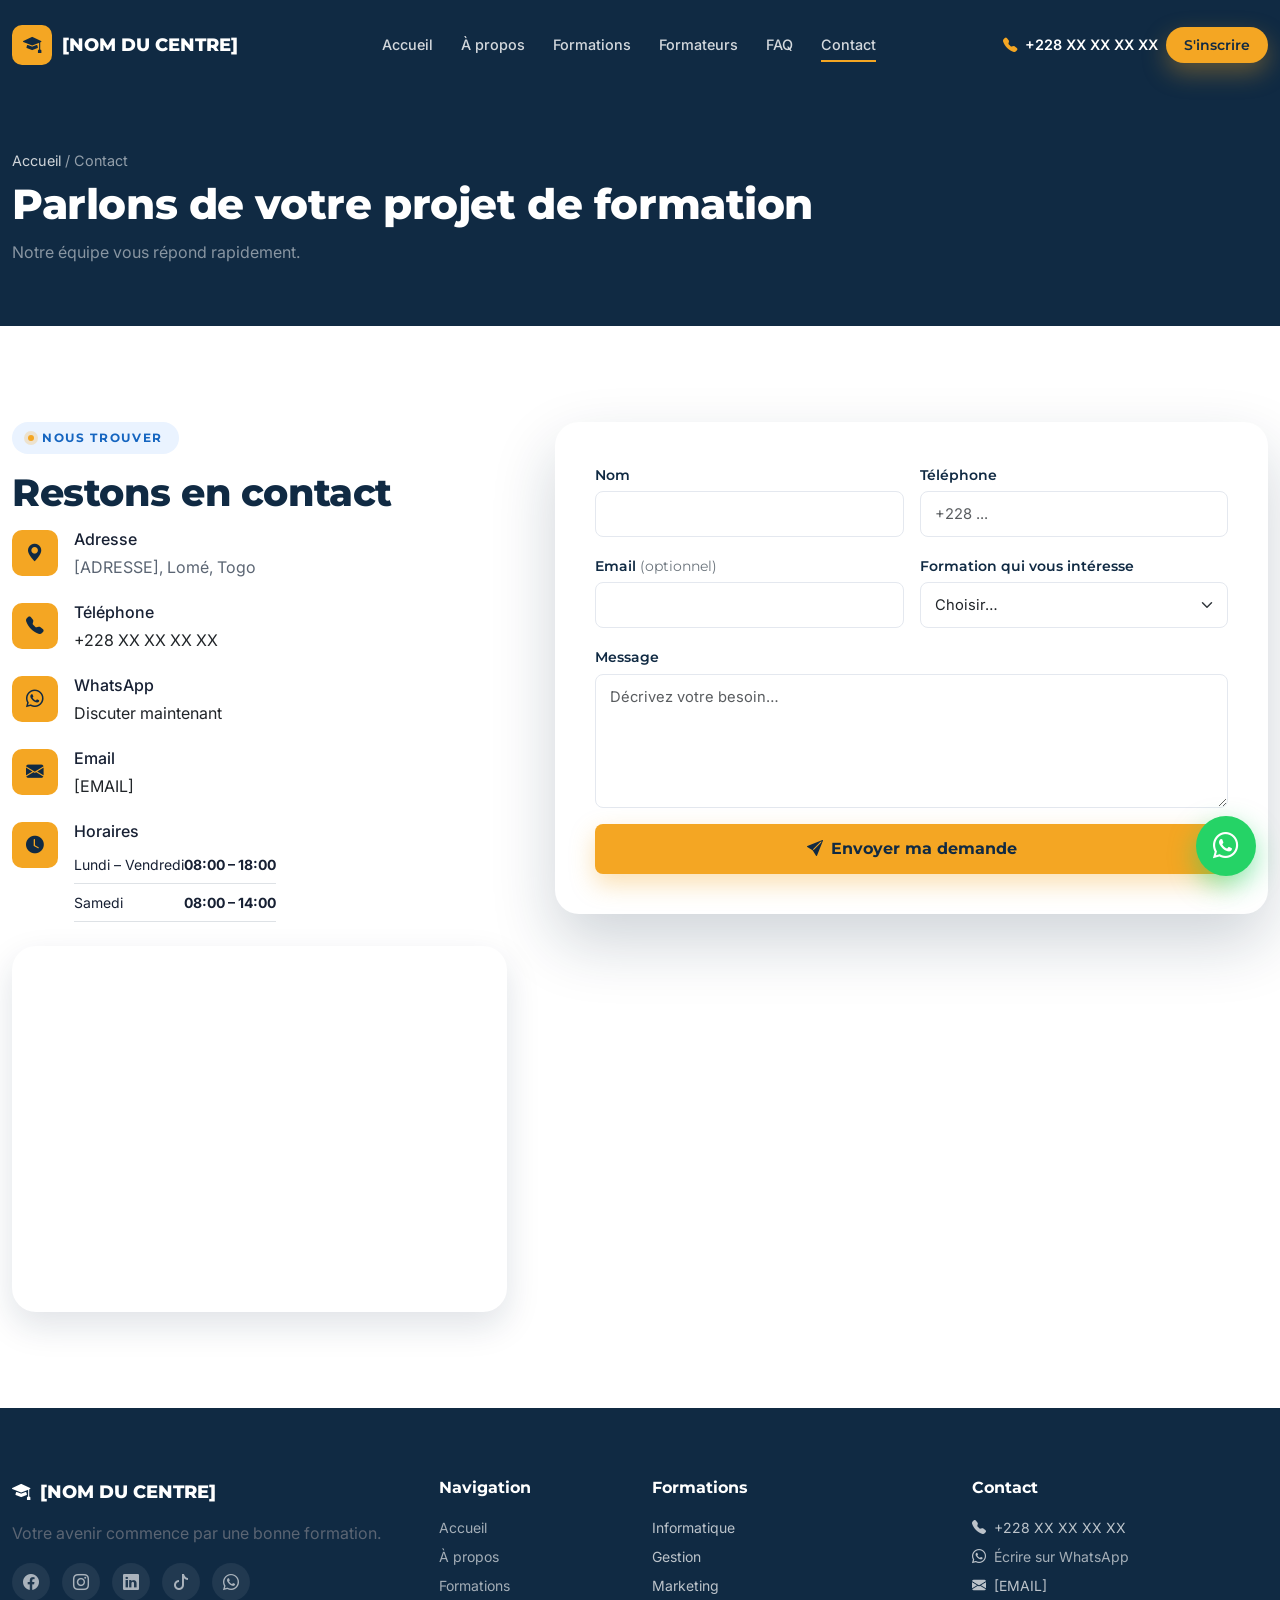
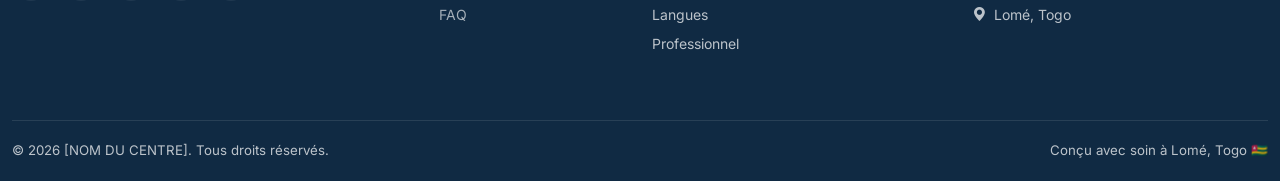
<file: contact.html>
<!DOCTYPE html>
<html lang="fr">
<head>
<meta charset="UTF-8">
<meta name="viewport" content="width=device-width, initial-scale=1.0">
<title>Contact | [Nom du Centre]</title>
<meta name="description" content="Contactez [Nom du Centre] pour toute question sur nos formations, nos tarifs ou une inscription. Réponse rapide par téléphone, WhatsApp ou email.">
<link rel="icon" href="data:image/svg+xml,<svg xmlns=%22http://www.w3.org/2000/svg%22 viewBox=%220 0 100 100%22><rect width=%22100%22 height=%22100%22 rx=%2220%22 fill=%22%23102A43%22/><text x=%2250%22 y=%2268%22 font-size=%2250%22 fill=%22%23F4A623%22 text-anchor=%22middle%22>🎓</text></svg>">

<link rel="preconnect" href="https://fonts.googleapis.com">
<link href="https://fonts.googleapis.com/css2?family=Montserrat:wght@600;700;800&family=Inter:wght@400;500;600&display=swap" rel="stylesheet">
<link rel="stylesheet" href="https://cdn.jsdelivr.net/npm/bootstrap-icons@1.11.3/font/bootstrap-icons.css">
<link rel="stylesheet" href="https://cdn.jsdelivr.net/npm/bootstrap@5.3.3/dist/css/bootstrap.min.css">
<link rel="stylesheet" href="css/style.css">
</head>
<body>

<nav class="navbar navbar-expand-lg fixed-top navbar-main" id="mainNavbar">
  <div class="container container-xl">
    <a class="navbar-brand" href="index.html">
      <span class="brand-mark"><i class="bi bi-mortarboard-fill"></i></span>
      <span data-center-name>[NOM DU CENTRE]</span>
    </a>
    <button class="navbar-toggler border-0" type="button" data-bs-toggle="collapse" data-bs-target="#navbarContent" aria-label="Ouvrir le menu">
      <i class="bi bi-list text-white fs-1"></i>
    </button>
    <div class="collapse navbar-collapse" id="navbarContent">
      <ul class="navbar-nav mx-auto my-3 my-lg-0 gap-lg-1">
        <li class="nav-item"><a class="nav-link" href="index.html#accueil">Accueil</a></li>
        <li class="nav-item"><a class="nav-link" href="a-propos.html">À propos</a></li>
        <li class="nav-item"><a class="nav-link" href="formations.html">Formations</a></li>
        <li class="nav-item"><a class="nav-link" href="formateurs.html">Formateurs</a></li>
        <li class="nav-item"><a class="nav-link" href="index.html#faq">FAQ</a></li>
        <li class="nav-item"><a class="nav-link active" href="contact.html">Contact</a></li>
      </ul>
      <div class="d-flex flex-column flex-lg-row gap-2 align-items-lg-center">
        <span class="navbar-phone"><i class="bi bi-telephone-fill"></i> <span data-center-phone>+228 XX XX XX XX</span></span>
        <a href="inscription.html" class="btn-gold btn-sm-pill text-center">S'inscrire</a>
      </div>
    </div>
  </div>
</nav>

<header class="page-hero">
  <div class="container container-xl">
    <nav class="breadcrumb-custom mb-2"><a href="index.html">Accueil</a> / <span>Contact</span></nav>
    <h1>Parlons de votre projet de formation</h1>
    <p class="text-white-50 mb-0">Notre équipe vous répond rapidement.</p>
  </div>
</header>

<section class="section-pad">
  <div class="container container-xl">
    <div class="row g-5">
      <div class="col-lg-5">
        <span class="eyebrow">Nous trouver</span>
        <h2 class="section-title">Restons en contact</h2>
        <div class="contact-info-item"><div class="icon"><i class="bi bi-geo-alt-fill"></i></div><div><h6 class="mb-1">Adresse</h6><p class="mb-0" data-center-address>[ADRESSE], Lomé, Togo</p></div></div>
        <div class="contact-info-item"><div class="icon"><i class="bi bi-telephone-fill"></i></div><div><h6 class="mb-1">Téléphone</h6><p class="mb-0"><a href="#" data-center-phone-href class="text-dark text-decoration-none" data-center-phone>+228 XX XX XX XX</a></p></div></div>
        <div class="contact-info-item"><div class="icon"><i class="bi bi-whatsapp"></i></div><div><h6 class="mb-1">WhatsApp</h6><p class="mb-0"><a href="#" data-whatsapp-default class="text-dark text-decoration-none">Discuter maintenant</a></p></div></div>
        <div class="contact-info-item"><div class="icon"><i class="bi bi-envelope-fill"></i></div><div><h6 class="mb-1">Email</h6><p class="mb-0"><a href="#" data-center-email-href class="text-dark text-decoration-none" data-center-email>[EMAIL]</a></p></div></div>
        <div class="contact-info-item"><div class="icon"><i class="bi bi-clock-fill"></i></div><div><h6 class="mb-1">Horaires</h6><ul class="list-unstyled mb-0 small" data-center-hours style="max-width:280px"></ul></div></div>

        <div class="map-wrap mt-4">
          <iframe data-maps-src src="" loading="lazy" referrerpolicy="no-referrer-when-downgrade" title="Localisation du centre sur Google Maps"></iframe>
        </div>
      </div>

      <div class="col-lg-7">
        <div class="form-card">
          <div id="contactConfirm" class="confirm-banner mb-4">
            <i class="bi bi-check-circle-fill fs-4"></i>
            <span>Votre demande a bien été envoyée. Nous vous répondrons très rapidement.</span>
          </div>
          <form id="contactForm" novalidate>
            <div class="row g-3">
              <div class="col-md-6">
                <label class="form-label" for="cName">Nom</label>
                <input type="text" class="form-control" id="cName">
                <div class="invalid-msg"></div>
              </div>
              <div class="col-md-6">
                <label class="form-label" for="cPhone">Téléphone</label>
                <input type="tel" class="form-control" id="cPhone" placeholder="+228 ...">
                <div class="invalid-msg"></div>
              </div>
              <div class="col-md-6">
                <label class="form-label" for="cEmail">Email <span class="text-secondary fw-normal">(optionnel)</span></label>
                <input type="email" class="form-control" id="cEmail">
                <div class="invalid-msg"></div>
              </div>
              <div class="col-md-6">
                <label class="form-label" for="cFormation">Formation qui vous intéresse</label>
                <select class="form-select" id="cFormation">
                  <option value="" selected disabled>Choisir…</option>
                  <option>Développement Web</option>
                  <option>Gestion &amp; Comptabilité</option>
                  <option>Marketing Digital</option>
                  <option>Anglais Professionnel</option>
                  <option>Entrepreneuriat</option>
                  <option>Bureautique</option>
                  <option>Autre / je ne sais pas encore</option>
                </select>
                <div class="invalid-msg"></div>
              </div>
              <div class="col-12">
                <label class="form-label" for="cMessage">Message</label>
                <textarea class="form-control" id="cMessage" rows="5" placeholder="Décrivez votre besoin…"></textarea>
                <div class="invalid-msg"></div>
              </div>
              <div class="col-12">
                <button type="submit" class="btn-gold w-100"><i class="bi bi-send-fill me-2"></i>Envoyer ma demande</button>
              </div>
            </div>
          </form>
        </div>
      </div>
    </div>
  </div>
</section>

<footer class="site-footer">
  <div class="container container-xl">
    <div class="row g-4">
      <div class="col-lg-4">
        <div class="brand"><span class="brand-mark"><i class="bi bi-mortarboard-fill"></i></span><span data-center-name>[NOM DU CENTRE]</span></div>
        <p class="mb-3" data-center-slogan>Votre avenir commence par une bonne formation.</p>
        <div class="footer-social">
          <a href="#" data-social-facebook aria-label="Facebook"><i class="bi bi-facebook"></i></a>
          <a href="#" data-social-instagram aria-label="Instagram"><i class="bi bi-instagram"></i></a>
          <a href="#" data-social-linkedin aria-label="LinkedIn"><i class="bi bi-linkedin"></i></a>
          <a href="#" data-social-tiktok aria-label="TikTok"><i class="bi bi-tiktok"></i></a>
          <a href="#" data-whatsapp-default aria-label="WhatsApp"><i class="bi bi-whatsapp"></i></a>
        </div>
      </div>
      <div class="col-6 col-lg-2">
        <h6>Navigation</h6>
        <ul class="list-unstyled d-flex flex-column gap-2 small">
          <li><a href="index.html#accueil">Accueil</a></li>
          <li><a href="a-propos.html">À propos</a></li>
          <li><a href="formations.html">Formations</a></li>
          <li><a href="index.html#faq">FAQ</a></li>
        </ul>
      </div>
      <div class="col-6 col-lg-3">
        <h6>Formations</h6>
        <ul class="list-unstyled d-flex flex-column gap-2 small">
          <li>Informatique</li>
          <li>Gestion</li>
          <li>Marketing</li>
          <li>Langues</li>
          <li>Professionnel</li>
        </ul>
      </div>
      <div class="col-lg-3">
        <h6>Contact</h6>
        <ul class="list-unstyled d-flex flex-column gap-2 small">
          <li><i class="bi bi-telephone-fill me-2"></i><span data-center-phone>+228 XX XX XX XX</span></li>
          <li><i class="bi bi-whatsapp me-2"></i><a href="#" data-whatsapp-default>Écrire sur WhatsApp</a></li>
          <li><i class="bi bi-envelope-fill me-2"></i><span data-center-email>[EMAIL]</span></li>
          <li><i class="bi bi-geo-alt-fill me-2"></i>Lomé, Togo</li>
        </ul>
      </div>
    </div>
    <div class="footer-bottom text-center text-sm-start d-flex flex-column flex-sm-row justify-content-between gap-2">
      <span>© <span id="footerYear">2026</span> <span data-center-name>[NOM DU CENTRE]</span>. Tous droits réservés.</span>
      <span>Conçu avec soin à Lomé, Togo 🇹🇬</span>
    </div>
  </div>
</footer>

<a href="#" data-whatsapp-default class="whatsapp-float" aria-label="Contacter sur WhatsApp"><i class="bi bi-whatsapp"></i></a>

<script src="https://cdn.jsdelivr.net/npm/bootstrap@5.3.3/dist/js/bootstrap.bundle.min.js"></script>
<script src="js/main.js"></script>
<script src="js/contact.js"></script>
</body>
</html>
</file>
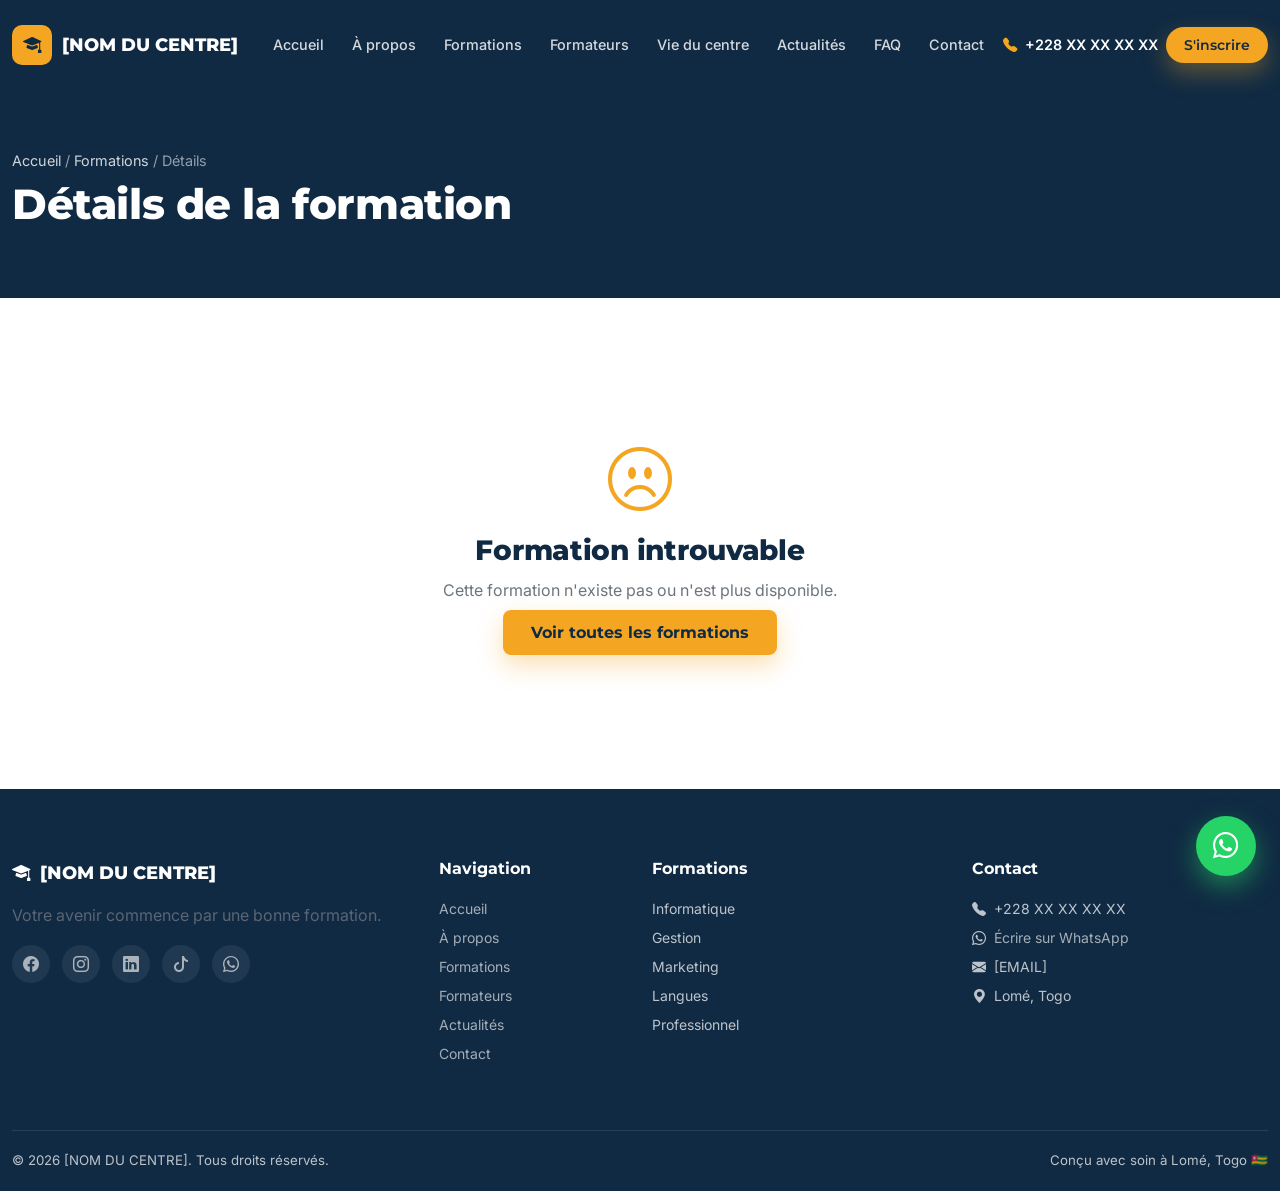
<file: formation-details.html>
<!DOCTYPE html>
<html lang="fr">
<head>
<meta charset="UTF-8">
<meta name="viewport" content="width=device-width, initial-scale=1.0">
<title>Détails de la formation | [Nom du Centre]</title>
<meta name="description" content="Programme détaillé, prérequis, débouchés et informations pratiques de la formation sélectionnée.">
<link rel="icon" href="data:image/svg+xml,<svg xmlns=%22http://www.w3.org/2000/svg%22 viewBox=%220 0 100 100%22><rect width=%22100%22 height=%22100%22 rx=%2220%22 fill=%22%23102A43%22/><text x=%2250%22 y=%2268%22 font-size=%2250%22 fill=%22%23F4A623%22 text-anchor=%22middle%22>🎓</text></svg>">

<link rel="preconnect" href="https://fonts.googleapis.com">
<link href="https://fonts.googleapis.com/css2?family=Montserrat:wght@600;700;800&family=Inter:wght@400;500;600&display=swap" rel="stylesheet">
<link rel="stylesheet" href="https://cdn.jsdelivr.net/npm/bootstrap-icons@1.11.3/font/bootstrap-icons.css">
<link rel="stylesheet" href="https://cdn.jsdelivr.net/npm/bootstrap@5.3.3/dist/css/bootstrap.min.css">
<link rel="stylesheet" href="css/style.css">
</head>
<body>

<nav class="navbar navbar-expand-lg fixed-top navbar-main" id="mainNavbar">
  <div class="container container-xl">
    <a class="navbar-brand" href="index.html">
      <span class="brand-mark"><i class="bi bi-mortarboard-fill"></i></span>
      <span data-center-name>[NOM DU CENTRE]</span>
    </a>
    <button class="navbar-toggler border-0" type="button" data-bs-toggle="collapse" data-bs-target="#navbarContent" aria-label="Ouvrir le menu">
      <i class="bi bi-list text-white fs-1"></i>
    </button>
    <div class="collapse navbar-collapse" id="navbarContent">
      <ul class="navbar-nav mx-auto my-3 my-lg-0 gap-lg-1">
        <li class="nav-item"><a class="nav-link" href="index.html#accueil">Accueil</a></li>
        <li class="nav-item"><a class="nav-link" href="a-propos.html">À propos</a></li>
        <li class="nav-item"><a class="nav-link" href="formations.html">Formations</a></li>
        <li class="nav-item"><a class="nav-link" href="formateurs.html">Formateurs</a></li>
        <li class="nav-item"><a class="nav-link" href="index.html#vie-du-centre">Vie du centre</a></li>
        <li class="nav-item"><a class="nav-link" href="actualites.html">Actualités</a></li>
        <li class="nav-item"><a class="nav-link" href="index.html#faq">FAQ</a></li>
        <li class="nav-item"><a class="nav-link" href="contact.html">Contact</a></li>
      </ul>
      <div class="d-flex flex-column flex-lg-row gap-2 align-items-lg-center">
        <span class="navbar-phone"><i class="bi bi-telephone-fill"></i> <span data-center-phone>+228 XX XX XX XX</span></span>
        <a href="inscription.html" class="btn-gold btn-sm-pill text-center">S'inscrire</a>
      </div>
    </div>
  </div>
</nav>

<header class="page-hero">
  <div class="container container-xl">
    <nav class="breadcrumb-custom mb-2"><a href="index.html">Accueil</a> / <a href="formations.html">Formations</a> / <span id="crumbTitle">Détails</span></nav>
    <h1 id="pageHeading">Détails de la formation</h1>
  </div>
</header>
<section class="section-pad" id="detailsWrap"></section>

<footer class="site-footer">
  <div class="container container-xl">
    <div class="row g-4">
      <div class="col-lg-4">
        <div class="brand"><span class="brand-mark"><i class="bi bi-mortarboard-fill"></i></span><span data-center-name>[NOM DU CENTRE]</span></div>
        <p class="mb-3" data-center-slogan>Votre avenir commence par une bonne formation.</p>
        <div class="footer-social">
          <a href="#" data-social-facebook aria-label="Facebook"><i class="bi bi-facebook"></i></a>
          <a href="#" data-social-instagram aria-label="Instagram"><i class="bi bi-instagram"></i></a>
          <a href="#" data-social-linkedin aria-label="LinkedIn"><i class="bi bi-linkedin"></i></a>
          <a href="#" data-social-tiktok aria-label="TikTok"><i class="bi bi-tiktok"></i></a>
          <a href="#" data-whatsapp-default aria-label="WhatsApp"><i class="bi bi-whatsapp"></i></a>
        </div>
      </div>
      <div class="col-6 col-lg-2">
        <h6>Navigation</h6>
        <ul class="list-unstyled d-flex flex-column gap-2 small">
          <li><a href="index.html#accueil">Accueil</a></li>
          <li><a href="a-propos.html">À propos</a></li>
          <li><a href="formations.html">Formations</a></li>
          <li><a href="formateurs.html">Formateurs</a></li>
          <li><a href="actualites.html">Actualités</a></li>
          <li><a href="contact.html">Contact</a></li>
        </ul>
      </div>
      <div class="col-6 col-lg-3">
        <h6>Formations</h6>
        <ul class="list-unstyled d-flex flex-column gap-2 small">
          <li>Informatique</li>
          <li>Gestion</li>
          <li>Marketing</li>
          <li>Langues</li>
          <li>Professionnel</li>
        </ul>
      </div>
      <div class="col-lg-3">
        <h6>Contact</h6>
        <ul class="list-unstyled d-flex flex-column gap-2 small">
          <li><i class="bi bi-telephone-fill me-2"></i><span data-center-phone>+228 XX XX XX XX</span></li>
          <li><i class="bi bi-whatsapp me-2"></i><a href="#" data-whatsapp-default>Écrire sur WhatsApp</a></li>
          <li><i class="bi bi-envelope-fill me-2"></i><span data-center-email>[EMAIL]</span></li>
          <li><i class="bi bi-geo-alt-fill me-2"></i>Lomé, Togo</li>
        </ul>
      </div>
    </div>
    <div class="footer-bottom text-center text-sm-start d-flex flex-column flex-sm-row justify-content-between gap-2">
      <span>© <span id="footerYear">2026</span> <span data-center-name>[NOM DU CENTRE]</span>. Tous droits réservés.</span>
      <span>Conçu avec soin à Lomé, Togo 🇹🇬</span>
    </div>
  </div>
</footer>

<a href="#" data-whatsapp-default class="whatsapp-float" aria-label="Contacter sur WhatsApp"><i class="bi bi-whatsapp"></i></a>



<script src="https://cdn.jsdelivr.net/npm/bootstrap@5.3.3/dist/js/bootstrap.bundle.min.js"></script>
<script src="js/formations.js"></script>
<script src="js/main.js"></script>
<script>
  document.addEventListener("DOMContentLoaded", () => {
    const params = new URLSearchParams(window.location.search);
    const id = Number(params.get("id"));
    const f = getFormationById(id);
    const wrap = document.getElementById("detailsWrap");

    if (!f){
      wrap.innerHTML = `<div class="container container-xl text-center py-5">
        <i class="bi bi-emoji-frown display-3 text-gold mb-3 d-block"></i>
        <h3>Formation introuvable</h3>
        <p class="text-secondary">Cette formation n'existe pas ou n'est plus disponible.</p>
        <a href="formations.html" class="btn-gold">Voir toutes les formations</a>
      </div>`;
      return;
    }

    document.title = `${f.title} — [Nom du Centre]`;
    document.getElementById("crumbTitle").textContent = f.title;
    document.getElementById("pageHeading").textContent = f.title;

    const statusClass = f.status;
    wrap.innerHTML = `
    <div class="container container-xl">
      <div class="row g-5">
        <div class="col-lg-7 reveal">
          <div class="rounded-4 overflow-hidden mb-4" style="border-radius:16px;">
            <img src="${f.image}" alt="${f.title}" style="width:100%;height:340px;object-fit:cover;">
          </div>
          <p>${f.description}</p>
          <div class="fd-spec-grid">
            <div class="fd-spec-item"><i class="bi bi-clock-fill"></i><span>${f.duration}</span></div>
            <div class="fd-spec-item"><i class="bi bi-bar-chart-fill"></i><span>${f.level}</span></div>
            <div class="fd-spec-item"><i class="bi bi-easel-fill"></i><span>${f.mode}</span></div>
            <div class="fd-spec-item"><i class="bi bi-alarm-fill"></i><span>${f.schedule}</span></div>
            <div class="fd-spec-item"><i class="bi bi-people-fill"></i><span>${f.seats}</span></div>
            <div class="fd-spec-item"><i class="bi bi-calendar3"></i><span>Début : ${f.startDate}</span></div>
          </div>
          <h5 class="mt-4 mb-3">Programme</h5>
          <div>${f.modules.map((m,i) => `<div class="fd-module"><div class="num">${i+1}</div><div><strong>Module ${i+1}</strong> — ${m}</div></div>`).join("")}</div>
          <h5 class="mt-4 mb-2">Prérequis</h5>
          <p>${f.prerequisites}</p>
          <h5 class="mt-3 mb-2">Débouchés</h5>
          <p class="mb-0">${f.outcomes}</p>
        </div>
        <div class="col-lg-5 reveal">
          <div class="border rounded-4 p-4 sticky-lg-top" style="top:110px; border-radius:16px;">
            <div class="text-gold small fw-bold text-uppercase mb-1">${f.category}</div>
            <span class="badge-status ${statusClass} position-static d-inline-flex mb-3">${f.statusLabel}</span>
            <div class="vd-price-box mb-3" style="background:var(--grey-light);border-radius:12px;padding:16px 18px;">
              <div class="d-flex justify-content-between mb-1"><span class="text-secondary small">Tarif</span><span class="fw-bold">${f.price}</span></div>
              <div class="d-flex justify-content-between mb-1"><span class="text-secondary small">Certification</span><span class="fw-bold small text-end">${f.certification}</span></div>
              <div class="d-flex justify-content-between"><span class="text-secondary small">Lieu</span><span class="fw-bold">${f.location}</span></div>
            </div>
            <a href="inscription.html?id=${f.id}" class="btn-gold w-100 text-center d-block mb-2">Je souhaite m'inscrire</a>
            <a href="#" data-whatsapp-default class="btn-outline-navy w-100 text-center d-block">Poser une question</a>
          </div>
        </div>
      </div>
    </div>`;

    document.querySelectorAll("[data-whatsapp-default]").forEach(el => {
      el.setAttribute("href", `https://wa.me/${CENTER_CONFIG.whatsappNumber}?text=${encodeURIComponent("Bonjour, je souhaite obtenir des informations concernant la formation " + f.title + ".")}`);
      el.setAttribute("target","_blank"); el.setAttribute("rel","noopener");
    });

    if (window.initRevealOnScroll) window.initRevealOnScroll();
  });
</script>
</body>
</html>
</file>
<file: css/style.css>
/* ==========================================================================
   CENTRE DE FORMATION — style.css
   Palette : #102A43 (bleu nuit) · #1565C0 (bleu) · #EAF3FF (bleu clair)
             #F4A623 (or/orange, accent) · #FFFFFF · #F5F7FA · #5B6573 · #172033
   Typo : "Montserrat" (titres) + "Inter" (texte)
   ========================================================================== */

:root{
  --navy:       #102A43;
  --navy-soft:  #1A3A5C;
  --blue:       #1565C0;
  --blue-light: #EAF3FF;
  --gold:       #F4A623;
  --gold-dark:  #DB9012;
  --white:      #FFFFFF;
  --grey-light: #F5F7FA;
  --text-sec:   #5B6573;
  --text-dark:  #172033;

  --radius-sm: 8px;
  --radius-md: 16px;
  --radius-lg: 24px;

  --shadow-sm: 0 4px 16px rgba(16,42,67,.07);
  --shadow-md: 0 14px 34px rgba(16,42,67,.13);
  --shadow-lg: 0 28px 64px rgba(16,42,67,.2);
  --shadow-gold: 0 10px 24px rgba(244,166,35,.35);

  --ease: cubic-bezier(.22,.75,.32,1);
}

*{ box-sizing:border-box; }
html{ scroll-behavior:smooth; }
body{ font-family:'Inter',sans-serif; color:var(--text-dark); background:var(--white); overflow-x:hidden; }
h1,h2,h3,h4,h5,.font-display{ font-family:'Montserrat',sans-serif; font-weight:800; color:var(--navy); letter-spacing:-.01em; }
p{ color:var(--text-sec); line-height:1.75; }
a{ text-decoration:none; }
img{ max-width:100%; display:block; }
.container-xl{ max-width:1280px; }
.section-pad{ padding-block:96px; }
@media (max-width:767.98px){ .section-pad{ padding-block:60px; } }
.bg-navy{ background:var(--navy) !important; }
.bg-blue-light{ background:var(--blue-light) !important; }
.bg-grey-light{ background:var(--grey-light) !important; }
.text-gold{ color:var(--gold) !important; }
.text-blue{ color:var(--blue) !important; }

.eyebrow{
  display:inline-flex; align-items:center; gap:8px; font-family:'Montserrat'; font-weight:700;
  font-size:.75rem; letter-spacing:.14em; text-transform:uppercase; color:var(--blue);
  background:var(--blue-light); padding:7px 16px; border-radius:100px; margin-bottom:16px;
}
.eyebrow::before{ content:""; width:6px; height:6px; border-radius:50%; background:var(--gold); box-shadow:0 0 0 4px rgba(244,166,35,.22); }
.section-title{ font-size:clamp(1.7rem,3vw,2.5rem); margin-bottom:14px; }
.section-lead{ max-width:620px; }

/* ============================================================= BUTTONS = */
.btn-gold{
  background:var(--gold); color:var(--navy) !important; border:none; font-family:'Montserrat';
  font-weight:700; border-radius:8px; padding:13px 28px; box-shadow:var(--shadow-gold); transition:.25s var(--ease);
}
.btn-gold:hover{ background:var(--gold-dark); color:var(--navy); transform:translateY(-2px); box-shadow:0 16px 30px rgba(244,166,35,.45); }
.btn-outline-navy{
  border:1.5px solid rgba(16,42,67,.25); color:var(--navy); border-radius:8px; padding:13px 28px;
  font-family:'Montserrat'; font-weight:700; transition:.25s var(--ease);
}
.btn-outline-navy:hover{ background:var(--navy); color:#fff; border-color:var(--navy); }
.btn-outline-light-custom{
  border:1.5px solid rgba(255,255,255,.45); color:#fff; border-radius:8px; padding:13px 28px;
  font-family:'Montserrat'; font-weight:700; transition:.25s var(--ease);
}
.btn-outline-light-custom:hover{ background:rgba(255,255,255,.14); color:#fff; border-color:#fff; }
.btn-navy{
  background:var(--navy); color:#fff !important; border:none; border-radius:8px; padding:13px 28px;
  font-family:'Montserrat'; font-weight:700; transition:.25s var(--ease);
}
.btn-navy:hover{ background:var(--navy-soft); color:#fff; transform:translateY(-2px); }
.btn-whatsapp{
  background:#25D366; color:#fff !important; border:none; border-radius:8px; padding:13px 26px;
  font-family:'Montserrat'; font-weight:700; display:inline-flex; align-items:center; gap:10px; transition:.25s var(--ease);
}
.btn-whatsapp:hover{ background:#1ebc59; color:#fff; transform:translateY(-2px); }
.btn-sm-pill{ border-radius:100px; padding:8px 18px; font-size:.85rem; font-weight:600; font-family:'Montserrat'; }

/* ============================================================== NAVBAR = */
.navbar-main{ padding-block:20px; background:rgba(16,42,67,0); transition:.35s var(--ease); }
.navbar-main.is-scrolled{ background:rgba(16,42,67,.97); padding-block:12px; box-shadow:var(--shadow-md); backdrop-filter:blur(8px); }
.navbar-main .navbar-brand{ font-family:'Montserrat'; font-weight:800; color:#fff; display:flex; align-items:center; gap:10px; font-size:1.1rem; }
.navbar-main .brand-mark{ width:40px; height:40px; border-radius:10px; background:var(--gold); display:flex; align-items:center; justify-content:center; color:var(--navy); font-size:1.15rem; }
.navbar-main .nav-link{ color:rgba(255,255,255,.82) !important; font-weight:500; font-size:.9rem; margin-inline:2px; padding:8px 10px !important; position:relative; }
.navbar-main .nav-link::after{ content:""; position:absolute; left:10px; right:10px; bottom:2px; height:2px; background:var(--gold); transform:scaleX(0); transform-origin:left; transition:.25s var(--ease); }
.navbar-main .nav-link:hover::after, .navbar-main .nav-link.active::after{ transform:scaleX(1); }
.navbar-main .nav-link:hover{ color:#fff !important; }
.navbar-phone{ color:#fff; font-weight:600; font-size:.9rem; display:flex; align-items:center; gap:8px; }
.navbar-phone i{ color:var(--gold); }

/* ================================================================ HERO = */
.hero{
  position:relative; min-height:92vh; display:flex; align-items:center; padding-top:120px; padding-bottom:190px;
  background:linear-gradient(180deg, rgba(16,42,67,.85) 0%, rgba(16,42,67,.6) 45%, rgba(16,42,67,.93) 100%),
             url('https://images.unsplash.com/photo-1723987135977-ae935608939e?auto=format&fit=crop&w=2000&q=80') center 40%/cover no-repeat;
}
.hero .hero-badge{
  display:inline-flex; align-items:center; gap:10px; background:rgba(255,255,255,.1); border:1px solid rgba(255,255,255,.25);
  color:#fff; border-radius:100px; padding:8px 18px; font-size:.85rem; font-weight:500; backdrop-filter:blur(4px); margin-bottom:22px;
}
.hero h1{ color:#fff; font-size:clamp(1.9rem,4.2vw,3.1rem); line-height:1.12; margin-bottom:18px; text-shadow:0 3px 24px rgba(0,0,0,.4); }
.hero h1 .accent{ color:var(--gold); }
.hero p.lead{ color:rgba(255,255,255,.86); font-size:1.1rem; max-width:580px; margin-bottom:26px; }
.hero .trust-row{ display:flex; flex-wrap:wrap; gap:20px; margin-top:26px; }
.hero .trust-row .item{ display:flex; align-items:center; gap:9px; color:rgba(255,255,255,.92); font-size:.88rem; font-weight:500; }
.hero .trust-row .item i{ color:var(--gold); }

/* ------------------------------------------------- Search / booking bar */
.search-card{ background:#fff; border-radius:var(--radius-lg); box-shadow:var(--shadow-lg); padding:28px; position:relative; margin-top:-130px; z-index:20; }
.search-card h5{ margin-bottom:20px; }
.search-card label{ font-family:'Montserrat'; font-weight:600; font-size:.78rem; color:var(--text-sec); text-transform:uppercase; letter-spacing:.04em; margin-bottom:6px; display:block; }
.search-card .form-control, .search-card .form-select{ border-radius:8px; border:1.5px solid #E4E8EF; padding:11px 12px; font-size:.92rem; }
.search-card .form-control:focus, .search-card .form-select:focus{ border-color:var(--gold); box-shadow:0 0 0 4px rgba(244,166,35,.15); }
.search-card .btn-gold{ width:100%; padding:13px; }
@media (max-width:767.98px){ .hero{ padding-bottom:70px; } .search-card{ margin-top:24px; } }

/* ============================================================ STATS === */
.stats-strip{ background:var(--navy); padding-top:210px; margin-top:-150px; position:relative; z-index:5; }
.stat-item{ text-align:center; padding:36px 12px; border-right:1px solid rgba(255,255,255,.08); }
.stat-item:last-child{ border-right:none; }
.stat-item .num{ font-family:'Montserrat'; font-weight:800; font-size:clamp(1.8rem,3.6vw,2.6rem); color:var(--gold); line-height:1; }
.stat-item .label{ color:rgba(255,255,255,.72); font-size:.86rem; margin-top:8px; }
@media (max-width:767.98px){ .stat-item{ border-right:none; border-bottom:1px solid rgba(255,255,255,.08); } .stats-strip{ padding-top:60px; margin-top:40px; } }

/* ===================================================== FILTERS ======== */
.filter-bar{ display:flex; flex-wrap:wrap; gap:10px; align-items:center; margin-bottom:10px; }
.filter-btn{ border:1.5px solid #E4E8EF; background:#fff; color:var(--text-dark); border-radius:100px; padding:9px 20px; font-family:'Montserrat'; font-weight:600; font-size:.85rem; transition:.25s var(--ease); }
.filter-btn:hover{ border-color:var(--gold); }
.filter-btn.active{ background:var(--navy); border-color:var(--navy); color:#fff; }
.results-count{ font-size:.88rem; color:var(--text-sec); font-weight:600; margin-bottom:28px; }
.results-count strong{ color:var(--navy); }
.search-text-input{ border-radius:100px; border:1.5px solid #E4E8EF; padding:10px 18px 10px 42px; font-size:.9rem; background:#fff url('data:image/svg+xml,%3Csvg xmlns=%22http://www.w3.org/2000/svg%22 width=%2216%22 height=%2216%22 fill=%22%235B6573%22 viewBox=%220 0 16 16%22%3E%3Cpath d=%22M11.742 10.344a6.5 6.5 0 1 0-1.397 1.398h-.001q.044.06.098.115l3.85 3.85a1 1 0 0 0 1.415-1.414l-3.85-3.85a1 1 0 0 0-.115-.1zM12 6.5a5.5 5.5 0 1 1-11 0 5.5 5.5 0 0 1 11 0%22/%3E%3C/svg%3E') no-repeat 14px center; }
.search-text-input:focus{ outline:none; border-color:var(--gold); box-shadow:0 0 0 4px rgba(244,166,35,.15); }

/* ===================================================== FORMATION CARDS = */
.formation-card{ border:1px solid #EEF1F5; border-radius:var(--radius-md); overflow:hidden; background:#fff; box-shadow:var(--shadow-sm); transition:transform .35s var(--ease), box-shadow .35s var(--ease); height:100%; display:flex; flex-direction:column; }
.formation-card:hover{ transform:translateY(-6px); box-shadow:var(--shadow-md); }
.formation-card .img-wrap{ position:relative; height:190px; overflow:hidden; }
.formation-card .img-wrap img{ width:100%; height:100%; object-fit:cover; transition:transform .6s var(--ease); }
.formation-card:hover .img-wrap img{ transform:scale(1.07); }
.formation-card .badge-tag{ position:absolute; top:14px; left:14px; background:var(--gold); color:var(--navy); font-family:'Montserrat'; font-weight:700; font-size:.72rem; padding:5px 12px; border-radius:100px; text-transform:uppercase; }
.formation-card .badge-status{ position:absolute; top:14px; right:14px; background:rgba(255,255,255,.94); font-weight:700; font-size:.7rem; padding:5px 12px; border-radius:100px; display:flex; align-items:center; gap:5px; }
.formation-card .badge-status.open{ color:#1E8E4F; }
.formation-card .badge-status.open::before{ content:""; width:6px; height:6px; border-radius:50%; background:#1E8E4F; }
.formation-card .badge-status.soon{ color:#C77700; }
.formation-card .badge-status.soon::before{ content:""; width:6px; height:6px; border-radius:50%; background:#F4A623; }
.formation-card .badge-status.closed{ color:#C0392B; }
.formation-card .badge-status.closed::before{ content:""; width:6px; height:6px; border-radius:50%; background:#E74C3C; }
.formation-card .body{ padding:20px; display:flex; flex-direction:column; flex:1; }
.formation-card .cat{ font-size:.78rem; color:var(--blue); font-weight:700; font-family:'Montserrat'; text-transform:uppercase; letter-spacing:.03em; margin-bottom:4px; }
.formation-card h5{ margin-bottom:10px; font-size:1.1rem; }
.formation-card p.desc{ font-size:.88rem; margin-bottom:14px; }
.formation-specs{ display:flex; flex-wrap:wrap; gap:8px 14px; margin-bottom:16px; }
.formation-specs span{ font-size:.78rem; color:var(--text-sec); display:flex; align-items:center; gap:5px; }
.formation-specs i{ color:var(--gold); }
.formation-card .cta-row{ margin-top:auto; display:flex; gap:8px; padding-top:12px; border-top:1px dashed #E4E8EF; }
.formation-card .cta-row .btn{ flex:1; font-size:.82rem; padding:9px 10px; }

/* Domain icon cards (home preview) */
.domain-card{ background:#fff; border-radius:var(--radius-md); padding:30px 26px; height:100%; box-shadow:var(--shadow-sm); transition:.3s var(--ease); border:1px solid #EEF1F5; }
.domain-card:hover{ transform:translateY(-6px); box-shadow:var(--shadow-md); border-color:var(--gold); }
.domain-card .icon{ width:56px; height:56px; border-radius:14px; background:var(--blue-light); color:var(--blue); display:flex; align-items:center; justify-content:center; font-size:1.5rem; margin-bottom:16px; }

/* ============================================================= MODAL === */
.modal-formation .modal-content{ border-radius:var(--radius-lg); border:none; overflow:hidden; }
.modal-formation .modal-header{ border-bottom:1px solid #EEF1F5; padding:20px 26px; }
.modal-formation .modal-body{ padding:0; max-height:78vh; overflow-y:auto; }
.fd-hero-img{ height:260px; overflow:hidden; }
.fd-hero-img img{ width:100%; height:100%; object-fit:cover; }
.fd-info{ padding:26px; }
.fd-spec-grid{ display:grid; grid-template-columns:repeat(2,1fr); gap:14px; margin:20px 0; }
.fd-spec-item{ display:flex; align-items:center; gap:10px; font-size:.86rem; }
.fd-spec-item i{ width:34px; height:34px; border-radius:8px; background:var(--grey-light); color:var(--gold); display:flex; align-items:center; justify-content:center; font-size:.95rem; flex-shrink:0; }
.fd-module{ display:flex; gap:12px; align-items:flex-start; padding:12px 0; border-bottom:1px solid #EEF1F5; }
.fd-module:last-child{ border-bottom:none; }
.fd-module .num{ width:30px; height:30px; border-radius:50%; background:var(--blue-light); color:var(--blue); font-family:'Montserrat'; font-weight:700; font-size:.82rem; display:flex; align-items:center; justify-content:center; flex-shrink:0; }
.fd-sticky-cta{ position:sticky; bottom:0; background:#fff; padding:16px 26px; border-top:1px solid #EEF1F5; display:flex; gap:10px; }

/* ============================================================= SESSIONS */
.session-card{ border-radius:var(--radius-md); border:1px solid #EEF1F5; padding:24px; background:#fff; box-shadow:var(--shadow-sm); height:100%; transition:.3s var(--ease); }
.session-card:hover{ transform:translateY(-4px); box-shadow:var(--shadow-md); }
.session-card .status-pill{ display:inline-flex; align-items:center; gap:6px; font-size:.75rem; font-weight:700; padding:5px 12px; border-radius:100px; margin-bottom:14px; }
.session-card .status-pill.open{ background:#E7F7EE; color:#1E8E4F; }
.session-card .status-pill.soon{ background:#FFF4E2; color:#C77700; }
.session-card .status-pill.closed{ background:#FDECEA; color:#C0392B; }
.session-card .status-pill::before{ content:""; width:6px; height:6px; border-radius:50%; background:currentColor; }
.session-meta{ list-style:none; padding:0; margin:14px 0; }
.session-meta li{ display:flex; gap:10px; align-items:center; font-size:.86rem; color:var(--text-sec); margin-bottom:8px; }
.session-meta li i{ color:var(--gold); width:18px; }

/* ============================================================ PRICING = */
.price-plan{ border-radius:var(--radius-lg); padding:38px 30px; height:100%; border:1px solid #EEF1F5; background:#fff; box-shadow:var(--shadow-sm); transition:.3s var(--ease); position:relative; }
.price-plan:hover{ transform:translateY(-6px); box-shadow:var(--shadow-md); }
.price-plan.featured{ background:var(--navy); color:#fff; }
.price-plan.featured p{ color:rgba(255,255,255,.65); }
.price-plan .ribbon{ position:absolute; top:-14px; left:50%; transform:translateX(-50%); background:var(--gold); color:var(--navy); font-family:'Montserrat'; font-weight:700; font-size:.7rem; letter-spacing:.05em; text-transform:uppercase; padding:6px 16px; border-radius:100px; box-shadow:var(--shadow-sm); }
.price-plan .amount{ font-family:'Montserrat'; font-weight:800; font-size:1.6rem; margin:14px 0; }
.price-plan .amount small{ font-size:.82rem; font-weight:500; opacity:.7; }

/* ============================================================ VALUES == */
.value-card{ text-align:center; padding:30px 22px; }
.value-card .icon{ width:64px; height:64px; margin:0 auto 16px; border-radius:16px; background:var(--blue-light); color:var(--blue); display:flex; align-items:center; justify-content:center; font-size:1.7rem; }

/* ========================================================= WHY US ===== */
.why-item{ display:flex; gap:18px; padding:20px 0; }
.why-item .icon{ width:54px; height:54px; border-radius:12px; background:var(--blue-light); color:var(--blue); display:flex; align-items:center; justify-content:center; font-size:1.3rem; flex-shrink:0; }

/* ============================================================ TEACHERS  */
.teacher-card{ text-align:center; background:#fff; border-radius:var(--radius-md); padding:26px 20px; box-shadow:var(--shadow-sm); transition:.3s var(--ease); height:100%; }
.teacher-card:hover{ transform:translateY(-6px); box-shadow:var(--shadow-md); }
.teacher-card .photo-wrap{ width:130px; height:130px; margin:0 auto 16px; border-radius:50%; overflow:hidden; border:4px solid var(--blue-light); position:relative; }
.teacher-card .photo-wrap img{ width:100%; height:100%; object-fit:cover; }
.teacher-card .badge-exp{ position:absolute; bottom:-2px; right:-2px; background:var(--gold); color:var(--navy); font-family:'Montserrat'; font-weight:700; font-size:.68rem; padding:4px 9px; border-radius:100px; border:3px solid #fff; }
.teacher-card .spec{ color:var(--blue); font-size:.82rem; font-weight:600; margin-bottom:10px; }

/* ============================================================ REVIEWS = */
.review-card{ background:#fff; border-radius:var(--radius-md); padding:30px; box-shadow:var(--shadow-sm); height:100%; }
.review-card .stars i{ color:var(--gold); font-size:.88rem; }
.review-card .avatar{ width:44px; height:44px; border-radius:50%; background:var(--blue-light); color:var(--blue); display:flex; align-items:center; justify-content:center; font-family:'Montserrat'; font-weight:700; font-size:.85rem; }
#reviewCarousel .carousel-control-prev, #reviewCarousel .carousel-control-next{ width:44px; height:44px; top:50%; transform:translateY(-50%); background:var(--navy); border-radius:50%; opacity:.85; }
#reviewCarousel .carousel-control-prev{ left:-10px; } #reviewCarousel .carousel-control-next{ right:-10px; }
@media (max-width:767.98px){ #reviewCarousel .carousel-control-prev, #reviewCarousel .carousel-control-next{ display:none; } }

/* ============================================================ PARTNERS  */
#partnersCarousel .partner-logo{ height:90px; display:flex; align-items:center; justify-content:center; background:#fff; border-radius:var(--radius-sm); border:1px solid #EEF1F5; font-family:'Montserrat'; font-weight:700; color:var(--text-sec); transition:.25s var(--ease); }
#partnersCarousel .partner-logo:hover{ border-color:var(--gold); color:var(--navy); }

/* ============================================================ EVENTS == */
.event-card{ border-radius:var(--radius-md); overflow:hidden; background:#fff; box-shadow:var(--shadow-sm); height:100%; transition:.3s var(--ease); }
.event-card:hover{ transform:translateY(-6px); box-shadow:var(--shadow-md); }
.event-card .img-wrap{ height:180px; overflow:hidden; }
.event-card .img-wrap img{ width:100%; height:100%; object-fit:cover; }
.event-card .body{ padding:22px; }
.event-date-badge{ display:inline-flex; align-items:center; gap:6px; background:var(--blue-light); color:var(--blue); font-size:.78rem; font-weight:700; padding:5px 12px; border-radius:100px; margin-bottom:10px; }

/* ============================================================ GALLERY = */
.gallery-item{ position:relative; overflow:hidden; border-radius:var(--radius-md); cursor:pointer; }
.gallery-item img{ width:100%; height:100%; object-fit:cover; transition:transform .6s var(--ease); }
.gallery-item:hover img{ transform:scale(1.1); }
.gallery-item .overlay{ position:absolute; inset:0; background:linear-gradient(180deg, transparent 40%, rgba(16,42,67,.85) 100%); opacity:0; transition:.3s var(--ease); display:flex; align-items:flex-end; padding:16px; color:#fff; font-weight:600; font-size:.86rem; }
.gallery-item:hover .overlay{ opacity:1; }

/* ============================================================ FAQ ===== */
.accordion-item{ border:none; border-radius:var(--radius-sm) !important; overflow:hidden; margin-bottom:12px; box-shadow:var(--shadow-sm); }
.accordion-button{ font-family:'Montserrat'; font-weight:700; color:var(--navy); font-size:.94rem; padding:18px 22px; }
.accordion-button:not(.collapsed){ background:var(--blue-light); color:var(--navy); box-shadow:none; }
.accordion-button:focus{ box-shadow:none; }

/* ============================================================ CONTACT = */
.contact-info-item{ display:flex; gap:16px; align-items:flex-start; margin-bottom:22px; }
.contact-info-item .icon{ width:46px; height:46px; border-radius:10px; background:var(--gold); color:var(--navy); display:flex; align-items:center; justify-content:center; font-size:1.1rem; flex-shrink:0; }
.map-wrap{ border-radius:var(--radius-lg); overflow:hidden; box-shadow:var(--shadow-md); min-height:360px; }
.map-wrap iframe{ width:100%; height:100%; min-height:360px; border:0; }
.form-card{ background:#fff; border-radius:var(--radius-lg); box-shadow:var(--shadow-lg); padding:40px; }
.form-control, .form-select{ border-radius:8px; border:1.5px solid #E4E8EF; padding:11px 14px; font-size:.92rem; }
.form-control:focus, .form-select:focus{ border-color:var(--gold); box-shadow:0 0 0 4px rgba(244,166,35,.15); }
label.form-label{ font-weight:600; font-size:.85rem; color:var(--navy); margin-bottom:6px; font-family:'Montserrat'; }
.confirm-banner{ border-radius:var(--radius-md); background:#E7F7EE; border:1px solid #b7ecce; color:#1E8E4F; padding:16px 20px; display:none; align-items:center; gap:12px; font-weight:500; }
.confirm-banner.show{ display:flex; }
.invalid-msg{ color:#dc3545; font-size:.8rem; margin-top:4px; display:none; }
.was-validated-custom .invalid-msg.show{ display:block; }
.was-validated-custom .form-control.is-invalid, .was-validated-custom .form-select.is-invalid{ border-color:#dc3545; }

/* ============================================================ INSCRIPTION STEPPER */
.insc-steps{ display:flex; justify-content:space-between; margin-bottom:44px; position:relative; }
.insc-steps::before{ content:""; position:absolute; top:18px; left:4%; right:4%; height:2px; background:#E4E8EF; z-index:0; }
.insc-step{ position:relative; z-index:1; text-align:center; flex:1; }
.insc-step .circle{ width:38px; height:38px; border-radius:50%; background:#fff; border:2px solid #E4E8EF; color:var(--text-sec); display:flex; align-items:center; justify-content:center; margin:0 auto 8px; font-family:'Montserrat'; font-weight:700; transition:.3s var(--ease); }
.insc-step.active .circle{ border-color:var(--gold); background:var(--gold); color:var(--navy); }
.insc-step.done .circle{ border-color:var(--navy); background:var(--navy); color:#fff; }
.insc-step .label{ font-size:.75rem; color:var(--text-sec); font-weight:600; }
.insc-step.active .label{ color:var(--navy); }
.insc-panel{ display:none; }
.insc-panel.active{ display:block; }
.insc-summary-card{ background:var(--navy); color:#fff; border-radius:var(--radius-lg); padding:28px; }
.insc-summary-card h6{ color:#fff; }
.insc-summary-card .row-line{ display:flex; justify-content:space-between; padding:10px 0; border-bottom:1px solid rgba(255,255,255,.1); font-size:.88rem; }
.insc-formation-pick{ border:1.5px solid #E4E8EF; border-radius:var(--radius-md); padding:14px; display:flex; gap:14px; align-items:center; cursor:pointer; transition:.25s var(--ease); margin-bottom:12px; }
.insc-formation-pick:hover{ border-color:var(--gold); }
.insc-formation-pick.selected{ border-color:var(--gold); background:#FFFBF0; }
.insc-formation-pick img{ width:80px; height:60px; object-fit:cover; border-radius:8px; flex-shrink:0; }

/* ============================================================ FOOTER == */
footer.site-footer{ background:var(--navy); color:rgba(255,255,255,.72); padding-top:70px; }
footer.site-footer h6{ color:#fff; font-family:'Montserrat'; font-weight:700; margin-bottom:20px; }
footer.site-footer a{ color:rgba(255,255,255,.62); }
footer.site-footer a:hover{ color:var(--gold); }
footer.site-footer .brand{ display:flex; align-items:center; gap:10px; color:#fff; font-family:'Montserrat'; font-weight:800; font-size:1.15rem; margin-bottom:14px; }
.footer-social a{ width:38px; height:38px; border-radius:50%; background:rgba(255,255,255,.07); display:inline-flex; align-items:center; justify-content:center; margin-right:8px; transition:.25s var(--ease); }
.footer-social a:hover{ background:var(--gold); color:var(--navy); }
.footer-bottom{ border-top:1px solid rgba(255,255,255,.1); margin-top:50px; padding:20px 0; font-size:.83rem; }

/* ============================================================ WHATSAPP = */
.whatsapp-float{ position:fixed; bottom:24px; right:24px; z-index:1050; width:60px; height:60px; border-radius:50%; background:#25D366; color:#fff; display:flex; align-items:center; justify-content:center; font-size:1.6rem; box-shadow:0 10px 26px rgba(37,211,102,.5); animation:wa-pulse 2.6s ease-in-out infinite; }
.whatsapp-float:hover{ color:#fff; }
@keyframes wa-pulse{ 0%,100%{ box-shadow:0 10px 26px rgba(37,211,102,.5);} 50%{ box-shadow:0 10px 26px rgba(37,211,102,.5), 0 0 0 12px rgba(37,211,102,.15);} }

/* ============================================================ LIGHTBOX = */
.lightbox-overlay{ position:fixed; inset:0; background:rgba(16,42,67,.95); z-index:1080; display:none; align-items:center; justify-content:center; padding:24px; }
.lightbox-overlay.active{ display:flex; }
.lightbox-overlay img{ max-width:min(900px,92vw); max-height:86vh; border-radius:10px; box-shadow:var(--shadow-lg); }
.lightbox-close{ position:absolute; top:24px; right:28px; color:#fff; font-size:1.7rem; cursor:pointer; width:44px; height:44px; border-radius:50%; background:rgba(255,255,255,.1); display:flex; align-items:center; justify-content:center; }

/* ============================================================ PAGE HERO (inner pages) */
.page-hero{ background:var(--navy); padding:150px 0 60px; }
.page-hero h1{ color:#fff; font-size:clamp(1.8rem,3.4vw,2.6rem); }
.page-hero .breadcrumb-custom{ color:rgba(255,255,255,.55); font-size:.9rem; }
.page-hero .breadcrumb-custom a{ color:rgba(255,255,255,.8); }
.page-hero .breadcrumb-custom a:hover{ color:var(--gold); }

/* ============================================================ REVEAL == */
.reveal{ opacity:0; transform:translateY(26px); transition:opacity .7s var(--ease), transform .7s var(--ease); }
.reveal.in{ opacity:1; transform:translateY(0); }
@media (prefers-reduced-motion:reduce){ *{ animation-duration:.001ms !important; animation-iteration-count:1 !important; transition-duration:.001ms !important; } html{ scroll-behavior:auto; } }

/* ============================================================ RESPONSIVE */
@media (max-width:991.98px){ .fd-spec-grid{ grid-template-columns:1fr 1fr; } }
@media (max-width:767.98px){
  .btn-gold,.btn-outline-navy,.btn-outline-light-custom,.btn-navy,.btn-whatsapp{ width:100%; justify-content:center; }
  .hero .d-flex.gap-3{ flex-direction:column; }
  .whatsapp-float{ width:54px; height:54px; font-size:1.4rem; bottom:16px; right:16px; }
  .form-card{ padding:24px; }
  .insc-steps .label{ display:none; }
  .formation-card .cta-row{ flex-direction:column; }
}
</file>
